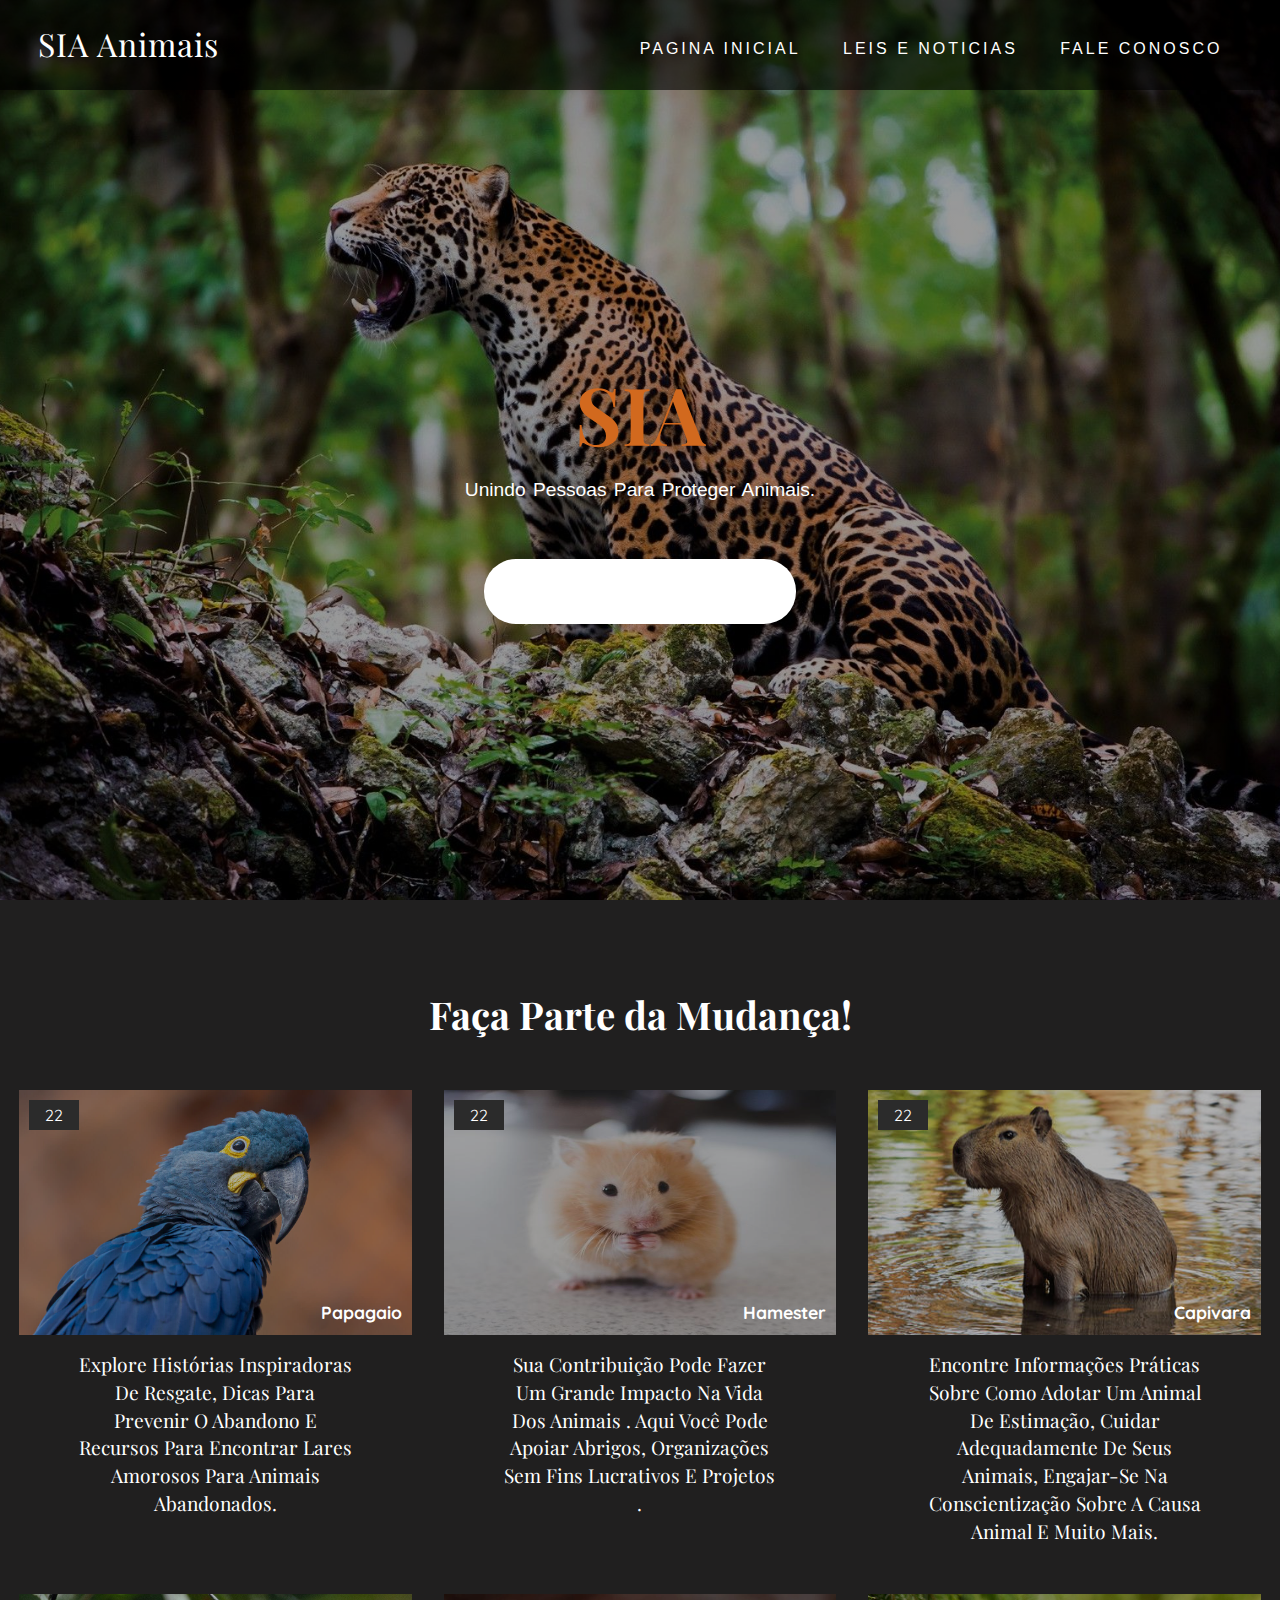
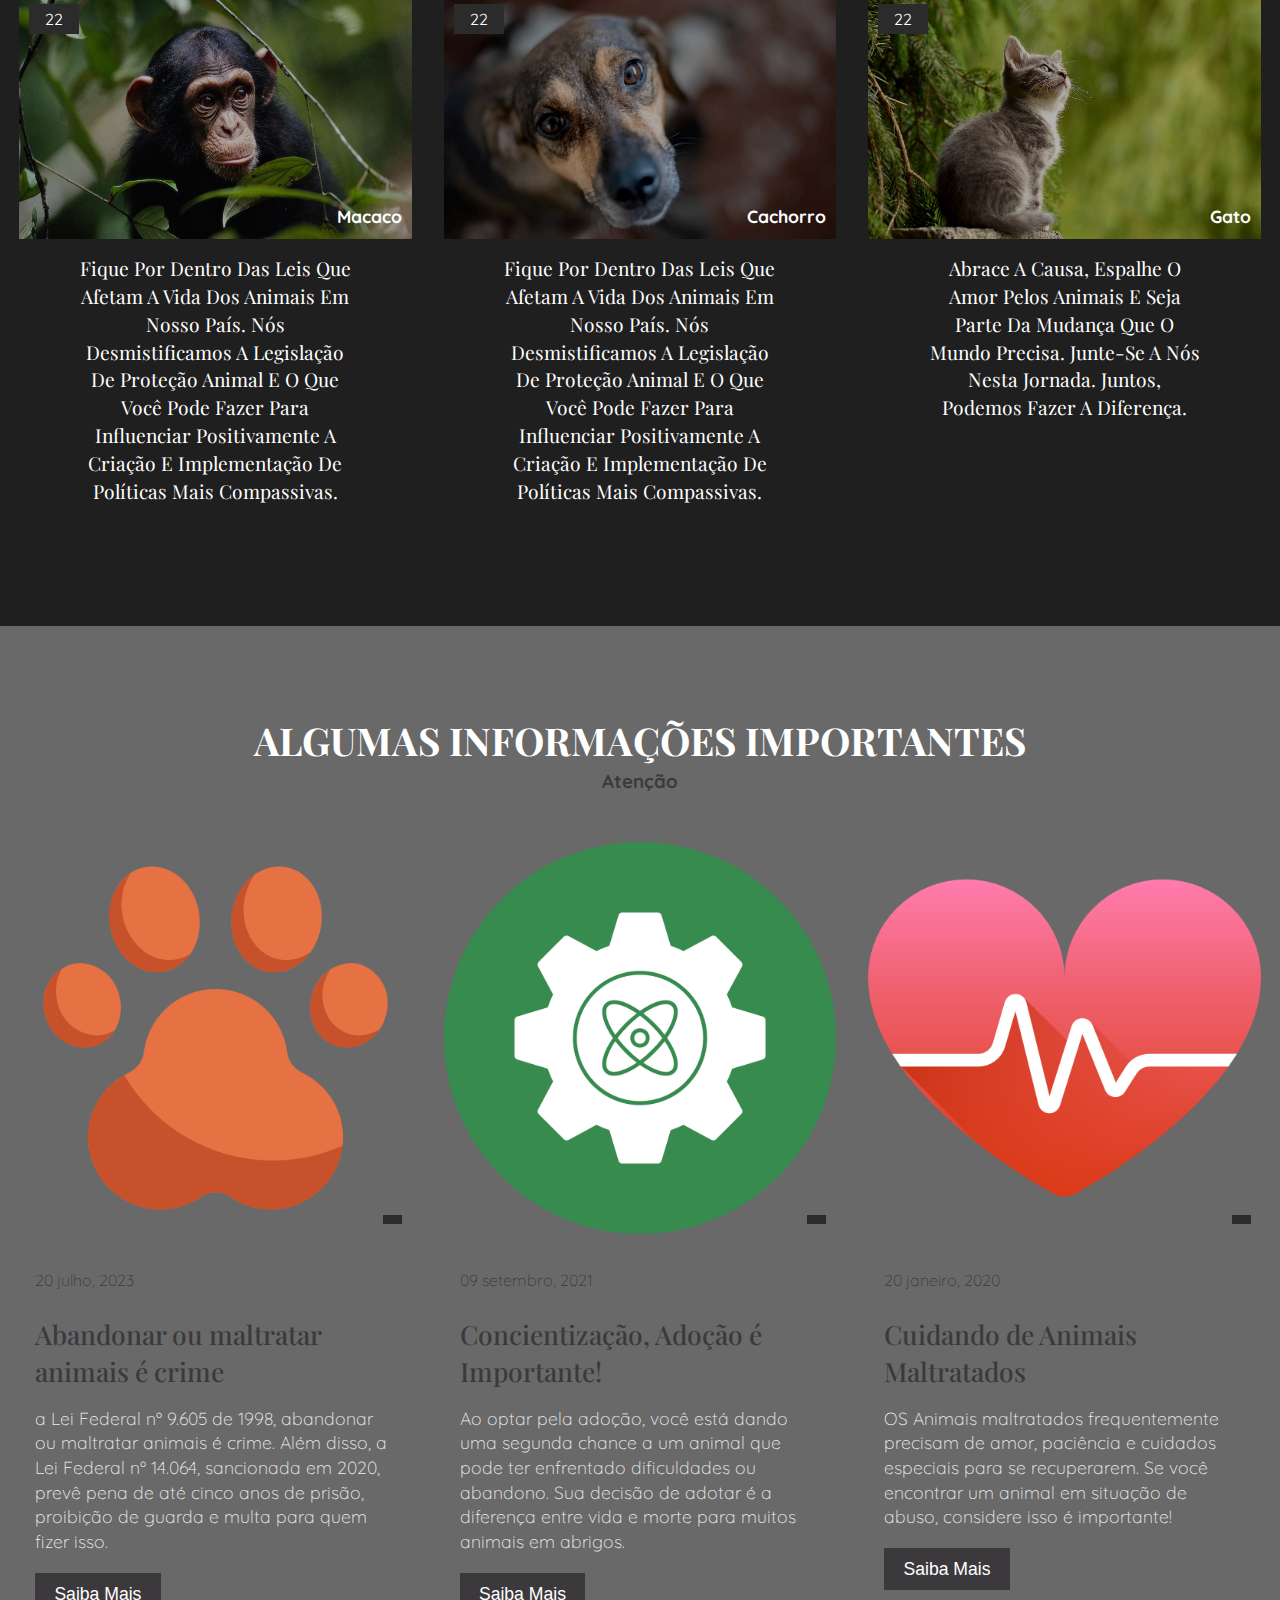
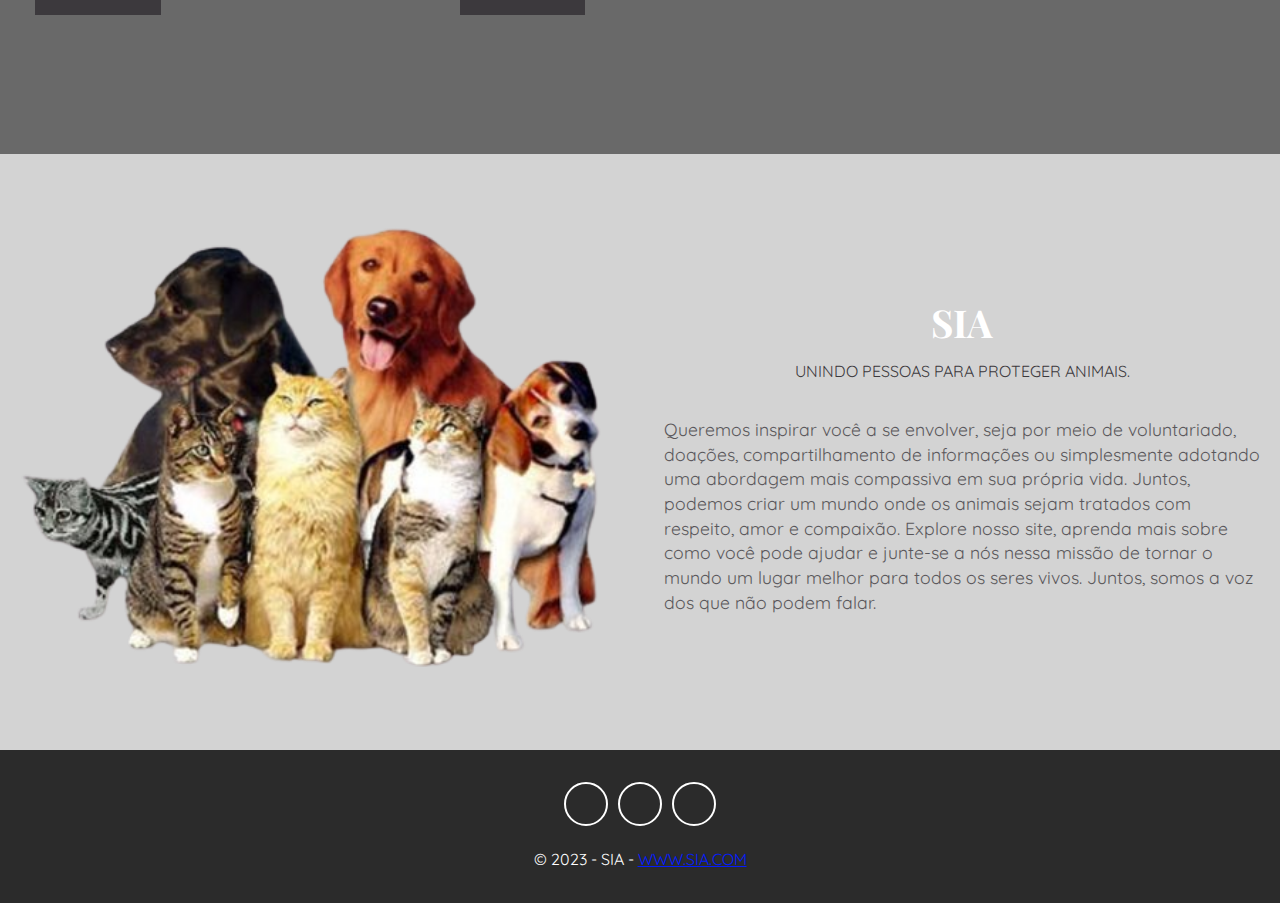
<file: index.html>
<!DOCTYPE html>
<html>
  <head>
    <meta charset="utf-8">
    <meta http-equiv="X-UA-Compatible" content="IE=edge">
    <title>SIA</title>
    <meta name="viewport" content="width=device-width, initial-scale=1">
    <!-- Font awesome icon -->
    <link rel="stylesheet" href="https://cdnjs.cloudflare.com/ajax/libs/font-awesome/5.15.1/css/all.min.css" integrity="sha512-+4zCK9k+qNFUR5X+cKL9EIR+ZOhtIloNl9GIKS57V1MyNsYpYcUrUeQc9vNfzsWfV28IaLL3i96P9sdNyeRssA==" crossorigin="anonymous" />
    <link rel="stylesheet" href="style.css">
  </head>
  <body>

    <!-- header -->
    <header>
      <nav class = "navbar">
        <div class = "container">
          <a href = "index.html" class = "navbar-brand">SIA Animais</a>
          <div class = "navbar-nav">
            <a href = "index.html">Pagina Inicial</a>
                <a href = "Leis.html">Leis e Noticias</a>
                <a href = "Contato/index.html">Fale Conosco</a>
           
          </div>
        </div>
      </nav>    
      <div class = "banner">
          <div class="container">
            <h1 class="banner-title">
                <span>SIA</span>
            </h1>
            <p>Unindo Pessoas para Proteger Animais.</p>
              <form>
                  <input type="text" class="search-input" placeholder="">
                  <button type="submit" class="search-btn">
                      <i class="fas fa-search"></i>
                  </button>
              </form>
            </div>
          </div>
    </header>
    <!-- end of header -->
    
    <!-- design -->
    <section class="design" id="design">
      <div class="container">
          <div class="title">
                  <h2>Faça Parte da Mudança!</h2>
            
          </div>
  
          <div class="design-content">
              <!-- item -->
              <div class="design-item">
                  <div class="design-img">
                      <img src="images/papagaio.jpg" alt="" width="195px"
                      height="245px">
                      <span><i class="far fa-heart"></i> 22</span>
                      <span>Papagaio</span>
                  </div>
                  <div class="design-title">
                      <a href="#">
                          Explore histórias inspiradoras de resgate, dicas
                          para prevenir o abandono e recursos para encontrar
                          lares amorosos para animais abandonados.
                      </a>
                  </div>
              </div>
              <!-- end of item -->
              <!-- item -->
              <div class="design-item">
                  <div class="design-img">
                      <img src="images/Hamester.jpg" alt="" width="195px"
                      height="245px" >
                      <span><i class="far fa-heart"></i> 22</span>
                      <span>Hamester</span>
                  </div>
                  <div class="design-title">
                          <a href="#">sua contribuição pode fazer um grande impacto na vida dos animais . 
                              aqui você pode apoiar abrigos, organizações sem fins lucrativos e projetos 
                              .</a>
                  </div>
              </div>
              <!-- end of item -->
              <!-- item -->
              <div class="design-item">
                  <div class="design-img">
                      <img src="images/capivara.jpg" alt="" width="195px"
                           height="245px">
                      <span><i class="far fa-heart"></i> 22</span>
                      <span>Capivara</span>
                  </div>
                  <div class="design-title">
                          <a href="#">Encontre informações práticas sobre como adotar um animal
                              de estimação, cuidar adequadamente de seus animais, engajar-se na 
                              conscientização sobre a causa animal e muito mais.</a>
                  </div>
              </div>
              <!-- end of item -->
              <!-- item -->
              <div class="design-item">
                  <div class="design-img">
                      <img src="images/macaco.jpg" alt="" width="195px"
                           height="245px">
                      <span><i class="far fa-heart"></i> 22</span>
                      <span>Macaco</span>
                  </div>
                  <div class="design-title">
                          <a href="#">Fique por dentro das leis que afetam a vida dos animais em nosso país. 
                              Nós desmistificamos a legislação de proteção animal e o que você pode fazer para
                              influenciar positivamente a criação e implementação de políticas mais compassivas.</a>
                  </div>
              </div>
              <!-- end of item -->
              <!-- item -->
              <div class="design-item">
                  <div class="design-img">
                      <img src="images/cachorro2.jpg" alt="" width="195px"
                           height="245px">
                      <span><i class="far fa-heart"></i> 22</span>
                      <span>Cachorro</span>
                  </div>
                  <div class="design-title">
                          <a href="#">Fique por dentro das leis que afetam a vida dos animais em nosso país. Nós desmistificamos a legislação de 
                              proteção animal e o que você pode fazer para influenciar positivamente a criação e implementação de políticas mais 
                              compassivas.</a>
                  </div>
              </div>
              <!-- end of item -->
              <!-- item -->
              <div class="design-item">
                  <div class="design-img">
                      <img src="images/gato.jpg" alt="" width="195px"
                           height="245px">
                      <span><i class="far fa-heart"></i> 22</span>
                      <span>Gato</span>
                  </div>
                  <div class="design-title">
                          <a href="#">
                              Abrace a causa, espalhe o amor pelos animais e seja parte da mudança que o mundo precisa.
                              Junte-se a nós nesta jornada. Juntos, podemos fazer a diferença.
                          </a>
                  </div>
              </div>
              <!-- end of item -->
          </div>
      </div>
  </section>
  <!-- end of design -->
  <!-- blog -->
  <section class="blog" id="blog">
      <div class="container">
          <div class="title">
              <h2>ALGUMAS INFORMAÇÕES IMPORTANTES</h2>
              <h3>Atenção</h3>
          </div>
          <div class="blog-content">
              <!-- item -->
              <div class="blog-item">
                  <div class="blog-img">
                      <img src="images/bicho.png" alt="">
                      <span><i class="far fa-heart"></i></span>
                  </div>
                  <div class="blog-text">
                      <span>20 julho, 2023</span>
                          <h2>Abandonar ou maltratar animais é crime</h2>
                          <p>a Lei Federal nº 9.605 de 1998, abandonar ou maltratar animais é crime. Além disso, a Lei Federal
                                  nº 14.064, sancionada em 2020, prevê pena de até cinco anos de prisão, proibição de guarda e multa para quem fizer isso.</p>
                      <a href="#">Saiba Mais</a>
                  </div>
              </div>
              <!-- end of item -->
              <!-- item -->
              <div class="blog-item">
                  <div class="blog-img">
                      <img src="images/atomo.png" alt="">
                      <span><i class="far fa-heart"></i></span>
                  </div>
                  <div class="blog-text">
                      <span>09 setembro, 2021</span>
                          <h2>Concientização, Adoção é Importante!</h2>
                          <p>Ao optar pela adoção, você está dando uma segunda chance a um animal que pode ter enfrentado dificuldades ou abandono. 
                              Sua decisão de adotar é a diferença entre vida e morte para muitos animais em abrigos.</p>
                          <a href="#">Saiba Mais</a>
                  </div>
              </div>
              <!-- end of item -->
              <!-- item -->
              <div class="blog-item">
                  <div class="blog-img">
                      <img src="images/saude.png" alt="">
                      <span><i class="far fa-heart"></i></span>
                  </div>
                  <div class="blog-text">
                      <span>20 janeiro, 2020</span>
                          <h2>Cuidando de Animais Maltratados</h2>
                          <p>
                              OS Animais maltratados frequentemente precisam de amor, paciência e cuidados especiais para se recuperarem. Se você encontrar
                              um animal em situação de abuso, considere isso é importante!
                          </p>
                          <a href="#">Saiba Mais</a>
                  </div>
              </div>
          
              <!-- end of item -->
          </div>
      </div>
  </section>
  <!-- end of blog -->
  <!-- about -->
  <section class="about" id="about">
      <div class="container">
          <div class="about-content">
              <div>
                  <img src="images/animais.png" alt="">
              </div>
              <div class="about-text">
                  <div class="title">
                      <h2>SIA</h2>
                          <p>Unindo Pessoas Para Proteger Animais.</p>
                  </div>
                      <p>
                          Queremos inspirar você a se envolver, seja por meio de voluntariado, doações, compartilhamento de informações ou 
                          simplesmente adotando uma abordagem mais compassiva em sua própria vida. Juntos, podemos criar um mundo onde os animais
                          sejam tratados com respeito, amor e compaixão. Explore nosso site, aprenda mais sobre como você pode ajudar e junte-se 
                          a nós nessa missão de tornar o mundo um lugar melhor para todos os seres vivos. Juntos, somos a voz dos que não podem falar.
                      </p>
              </div>
          </div>
      </div>
  </section>
  <!-- end of about -->
  <!-- footer -->
  <footer>
      <div class="social-links">
          <a href="https://www.facebook.com/people/Sia-Iceia/61550965958106/"><i class="fab fa-facebook-f"></i></a>
          <a href="#"><i class="fab fa-twitter"></i></a>
          <a href="https://www.instagram.com/sistema.dos.animais/?utm_source=qr&igshid=MzNlNGNkZWQ4Mg%3D%3D"><i class="fab fa-instagram"></i></a>
          
      </div>
  
          <div class="container">
              &copy; 2023 - SIA - <href asp-area="" asp-controller="Home" asp-action="Privacy"/> <a class="cor" href = "">WWW.SIA.COM</a>
          </div>
  </footer>
  <!-- end of footer --> 
  </body>
</html>
</file>
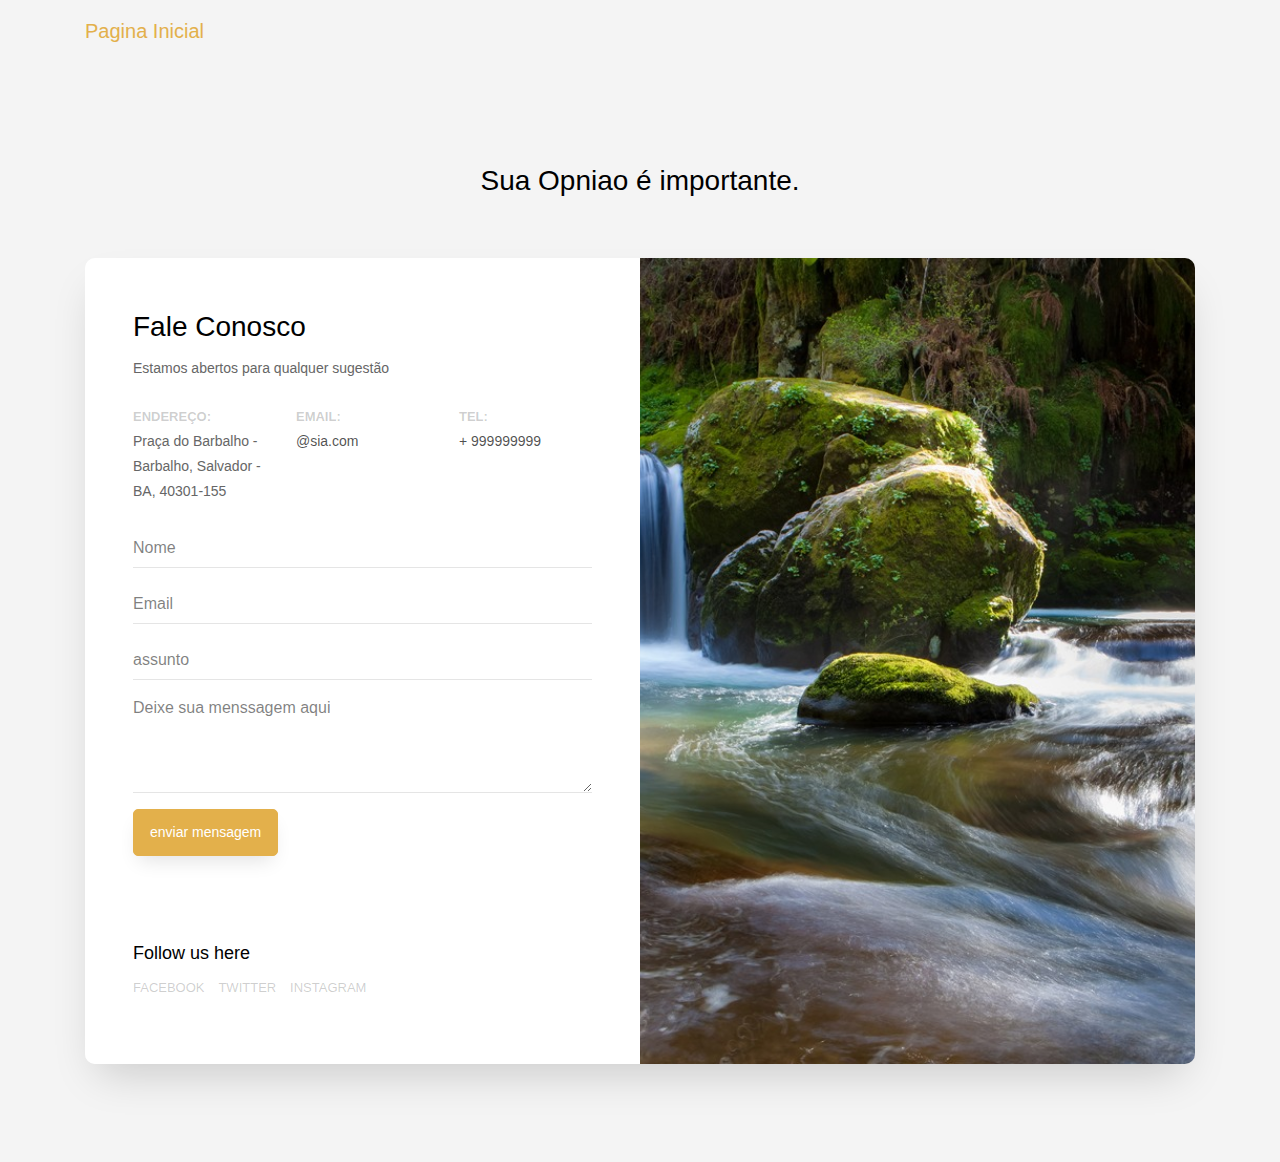
<file: Contato/index.html>
<!doctype html>
<html lang="en">
  <head>
  	<title>Contact Form 05</title>
    <meta charset="utf-8">
    <meta name="viewport" content="width=device-width, initial-scale=1, shrink-to-fit=no">
	<meta charset="utf-8">
    <meta http-equiv="X-UA-Compatible" content="IE=edge">
    <title>SIA</title>
    <meta name="viewport" content="width=device-width, initial-scale=1">
    <!-- Font awesome icon -->
    <link rel="stylesheet" href="https://cdnjs.cloudflare.com/ajax/libs/font-awesome/5.15.1/css/all.min.css" integrity="sha512-+4zCK9k+qNFUR5X+cKL9EIR+ZOhtIloNl9GIKS57V1MyNsYpYcUrUeQc9vNfzsWfV28IaLL3i96P9sdNyeRssA==" crossorigin="anonymous" />
    <link rel="stylesheet" href="css/style.css">
	<link href='https://fonts.googleapis.com/css?family=Roboto:400,100,300,700' rel='stylesheet' type='text/css'>

	<link rel="stylesheet" href="https://stackpath.bootstrapcdn.com/font-awesome/4.7.0/css/font-awesome.min.css">
	
	<link rel="stylesheet" href="css/style.css">
	

	</head>
	<body class="corpo">
		
		<header>
            <nav class = "navbar">
                <div class = "container">
                  <a href = "../index.html" class = "navbar-brand">Pagina Inicial</a>
				
                  <div class = "navbar-nav">
                  </div>
                </div>
              </nav>      

        </header>
	<section class="ftco-section">
		<div class="container">
			<div class="row justify-content-center">
				<div class="col-md-6 text-center mb-5">
					<h2 class="heading-section">Sua Opniao é importante.</h2>
				</div>
			</div>
			<div class="row justify-content-center">
				<div class="col-md-12">
					<div class="wrapper">
						<div class="row no-gutters">
							<div class="col-lg-6">
								<div class="contact-wrap w-100 p-md-5 p-4">
									<h3>Fale Conosco</h3>
									<p class="mb-4">
										Estamos abertos para qualquer sugestão</p>
									<div id="form-message-warning" class="mb-4"></div> 
				      		<div id="form-message-success" class="mb-4">
				            Your message was sent, thank you!
				      		</div>
									<div class="row mb-4">
										<div class="col-md-4">
											<div class="dbox w-100 d-flex align-items-start">
						        		<div class="text">
							            <p><span>Endereço:</span>Praça do Barbalho - Barbalho, Salvador - BA, 40301-155</p>
							          </div>
						          </div>
										</div>
										<div class="col-md-4">
											<div class="dbox w-100 d-flex align-items-start">
						        		<div class="text">
							            <p><span>Email:</span> <a href="mailto:info@yoursite.com">@sia.com</a></p>
							          </div>
						          </div>
										</div>
										<div class="col-md-4">
											<div class="dbox w-100 d-flex align-items-start">
						        		<div class="text">
							            <p><span>Tel:</span> <a href="tel://1234567920">+ 999999999</a></p>
							          </div>
						          </div>
										</div>
									</div>
									<form method="POST" id="contactForm" name="contactForm" class="contactForm">
										<div class="row">
											<div class="col-md-12">
												<div class="form-group">
													<input type="text" class="form-control" name="name" id="name" placeholder="Nome">
												</div>
											</div>
											<div class="col-md-12"> 
												<div class="form-group">
													<input type="email" class="form-control" name="email" id="email" placeholder="Email">
												</div>
											</div>
											<div class="col-md-12">
												<div class="form-group">
													<input type="text" class="form-control" name="subject" id="subject" placeholder="assunto">
												</div>
											</div>
											<div class="col-md-12">
												<div class="form-group">
													<textarea name="message" class="form-control" id="message" cols="30" rows="4" placeholder="Deixe sua menssagem aqui"></textarea>
												</div>
											</div>
											<div class="col-md-12">
												<div class="form-group">
													<input type="submit" value="enviar mensagem" class="btn btn-primary">
													<div class="submitting"></div>
												</div>
											</div>
										</div>
									</form>
									<div class="w-100 social-media mt-5">
										<h3>Follow us here</h3>
										<p>
											<a href="#">Facebook</a>
											<a href="#">Twitter</a>
											<a href="#">Instagram</a>
											
										</p>
									</div>
								</div>
							</div>
							<div class="col-lg-6 d-flex align-items-stretch">
								<div class="info-wrap w-100 p-5 img" style="background-image: url(images/img2.jpg);">
			          </div>
							</div>
						</div>
					</div>
				</div>
			</div>
		</div>
	</section>

	<script src="js/jquery.min.js"></script>
  <script src="js/popper.js"></script>
  <script src="js/bootstrap.min.js"></script>
  <script src="js/jquery.validate.min.js"></script>
  <script src="js/main.js"></script>

	</body>
</html>
</file>
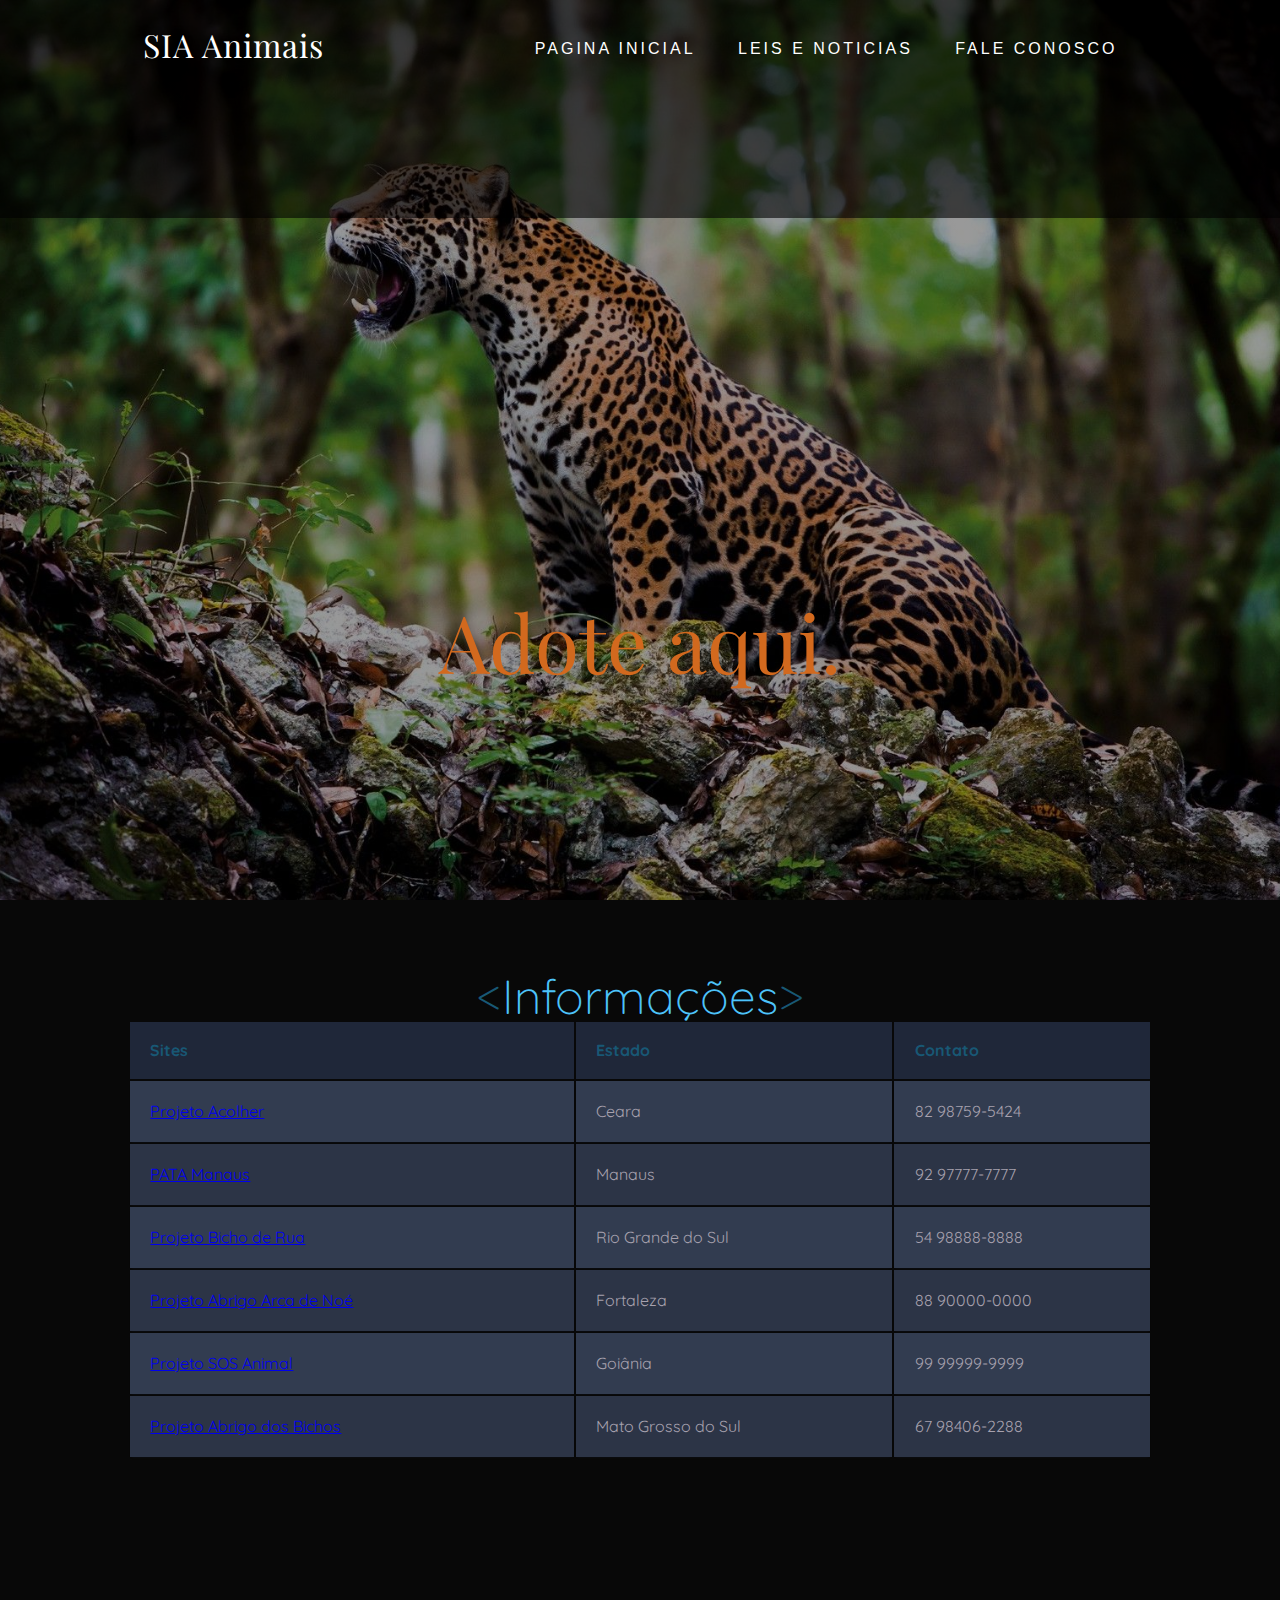
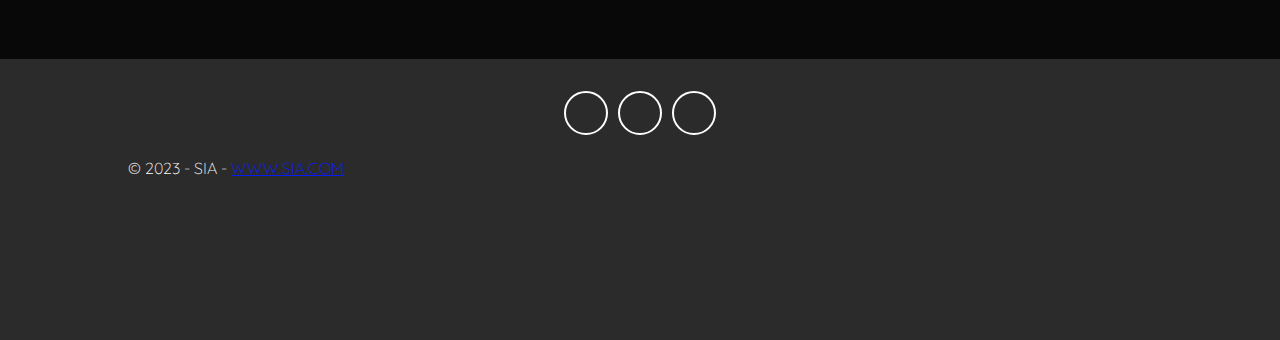
<file: adocao.html>
<html>
<head>
    <meta charset="utf-8">
    <meta http-equiv="X-UA-Compatible" content="IE=edge">
    <title>SIA</title>
    <meta name="viewport" content="width=device-width, initial-scale=1">
    <!-- Font awesome icon -->
    <link rel="stylesheet" href="https://cdnjs.cloudflare.com/ajax/libs/font-awesome/5.15.1/css/all.min.css" integrity="sha512-+4zCK9k+qNFUR5X+cKL9EIR+ZOhtIloNl9GIKS57V1MyNsYpYcUrUeQc9vNfzsWfV28IaLL3i96P9sdNyeRssA==" crossorigin="anonymous" />
    <link rel="stylesheet" href="styleLeis.css">
    <link rel="stylesheet" href="styleform.css">
</head>
<body>
    <!-- header -->
    <header>   
        <header>
            <nav class = "navbar">
                <div class = "container">
                  <a href = "index.html" class = "navbar-brand">SIA Animais</a>
                  <div class = "navbar-nav">
                <a href = "index.html">Pagina Inicial</a>
                <a href = "Leis.html">Leis e Noticias</a>
                <a href = "Contato/index.html">Fale Conosco</a>
                   
                  </div>
                </div>
              </nav>    
            
              
              <div class = "banner">
                <div class="container">
                  
                  </div>
                </div> 
          <div class="banner">
              <div class="container">
                  <h1 class="banner-title">
                      <span>Adote aqui.</span>
                  </h1>
           
                 
              </div>
          </div>
        </header>
         
        <section class="about" id="about">
            <h1><span class="blue">&lt;</span>Informações<span class="blue">&gt;</span> </h1>
               
                
                <table class="container">
                    <thead>
                        <tr>
                            <th><h1>Sites</h1></th>
                            <th><h1>Estado</h1></th>
                            <th><h1>Contato</h1></th>
                            
                        </tr>
                    </thead>
                    <tbody>
                        <tr>
                            <td><a href="https://www.facebook.com/projetoacolher/">Projeto Acolher</a></td>
                            <td>Ceara</td>
                            <td>82 98759-5424</td>
                           
                        </tr>
                        <tr>
                            <td><a href="https://www.celulamae.org.br/">PATA Manaus  </a></td>
                            <td>Manaus</td>
                            <td>92 97777-7777</td>
                           
                        </tr>
                        <tr>
                            <td><a href="http://www.bichoderua.org.br/2k8/pt-br/capa/">Projeto Bicho de Rua</a></td>
                            <td>Rio Grande do Sul</td>
                            <td>54 98888-8888</td>
                           
                        </tr>
                    <tr>
                            <td><a href="https://www.facebook.com/abrigoarcadenoece/">Projeto Abrigo Arca de Noé</a></td>
                            <td>Fortaleza</td>
                            <td>88 90000-0000</td>
                           
                        </tr>
                    <tr>
                            <td><a href="https://www.facebook.com/sosanimalgo/">Projeto SOS Animal</a></td>
                            <td>Goiânia</td>
                            <td>99 99999-9999</td>
                           
                        </tr>
                    <tr>
                            <td><a href="http://www.abrigodosbichos.com.br/">Projeto Abrigo dos Bichos</a></td>
                            <td>Mato Grosso do Sul</td>
                            <td>67 98406-2288</td>
                            
                        </tr>
                    </tbody>
                </table>
        </section>
    </header>
  
    
    
    <!-- final do about -->
    <!-- inicio do footer -->
    <footer>
        <div class="social-links">
            <a href="https://www.facebook.com/people/Sia-Iceia/61550965958106/"><i class="fab fa-facebook-f"></i></a>
            <a href="#"><i class="fab fa-twitter"></i></a>
            <a href="https://www.instagram.com/sistema.dos.animais/?utm_source=qr&igshid=MzNlNGNkZWQ4Mg%3D%3D"><i class="fab fa-instagram"></i></a>

        </div>

        <div class="container">
            &copy; 2023 - SIA - <href asp-area="" asp-controller="Home" asp-action="Privacy"/> <a class="cor" href = "">WWW.SIA.COM</a>
        </div>
    </footer>
    <!-- final do footer -->
</body>
</html>
</file>
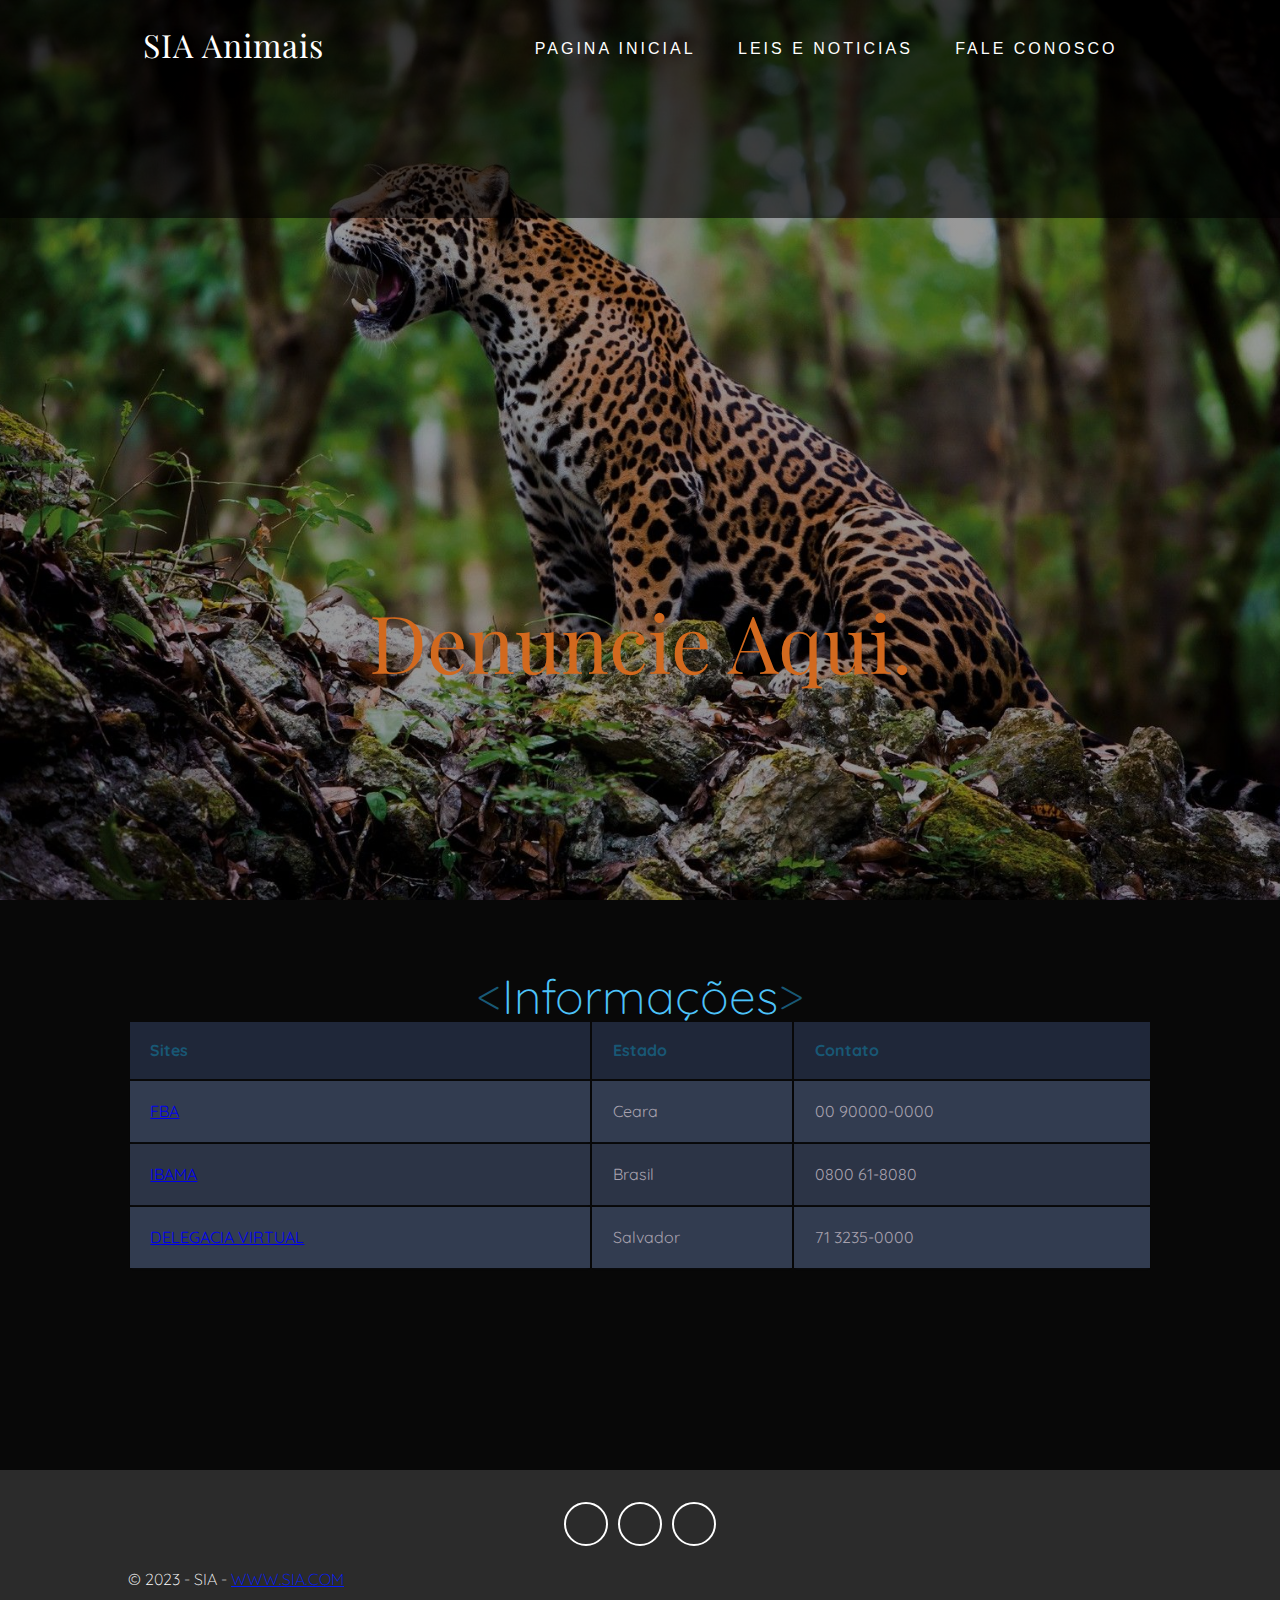
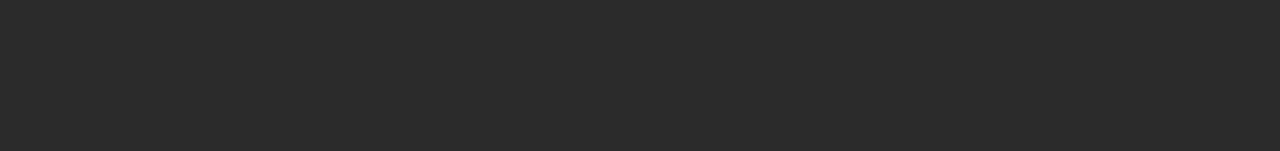
<file: Denuncia.html>
<html>
<head>
    <meta charset="utf-8">
    <meta http-equiv="X-UA-Compatible" content="IE=edge">
    <title>SIA</title>
    <meta name="viewport" content="width=device-width, initial-scale=1">
    <!-- Font awesome icon -->
    <link rel="stylesheet" href="https://cdnjs.cloudflare.com/ajax/libs/font-awesome/5.15.1/css/all.min.css" integrity="sha512-+4zCK9k+qNFUR5X+cKL9EIR+ZOhtIloNl9GIKS57V1MyNsYpYcUrUeQc9vNfzsWfV28IaLL3i96P9sdNyeRssA==" crossorigin="anonymous" />
    <link rel="stylesheet" href="styleLeis.css">
    <link rel="stylesheet" href="styleform.css">
</head>
<body>
    <!-- header -->
    <header>   
        <header>
            <nav class = "navbar">
                <div class = "container">
                  <a href = "index.html" class = "navbar-brand">SIA Animais</a>
                  <div class = "navbar-nav">
                <a href = "index.html">Pagina Inicial</a>
                <a href = "Leis.html">Leis e Noticias</a>
                <a href = "Contato/index.html">Fale Conosco</a>
                   
                  </div>
                </div>
              </nav>    
            
              
              <div class = "banner">
                <div class="container">
                  
                  </div>
                </div> 
          <div class="banner">
              <div class="container">
                  <h1 class="banner-title">
                      <span>Denuncie Aqui.</span>
                  </h1> 
              </div>
          </div>
        </header>
         
        <section class="about" id="about">
            <h1><span class="blue">&lt;</span>Informações<span class="blue">&gt;</span> </h1>
            <table class="container">
                <thead>
                    <tr>
                        <th><h1>Sites</h1></th>
                        <th><h1>Estado</h1></th>
                        <th><h1>Contato</h1></th>
                        
                    </tr>
                </thead>
                <tbody>
                    <tr>
                        <td><a href="http://www.fbamicrochip.org.br/maus-tratos">FBA</a></td>
                        <td>Ceara</td>
                        <td>00 90000-0000</td>
                       
                    </tr>
                    <tr>
                        <td><a href="linhaverde.sede@ibama.gov.br">IBAMA </a></td>
                        <td>Brasil</td>
                        <td>0800 61-8080</td>
                       
                    </tr>
                    <tr>
                        <td><a href="http://www.delegaciavirtual.sinesp.gov.br/">DELEGACIA VIRTUAL</a></td>
                        <td>Salvador</td>
                        <td>71 3235-0000</td>
                       
                    </tr>
             
                </tbody>
            </table>
           
        </section>
    </header>
    <footer>
        <div class="social-links">
            <a href="https://www.facebook.com/people/Sia-Iceia/61550965958106/"><i class="fab fa-facebook-f"></i></a>
            <a href="#"><i class="fab fa-twitter"></i></a>
            <a href="https://www.instagram.com/sistema.dos.animais/?utm_source=qr&igshid=MzNlNGNkZWQ4Mg%3D%3D"><i class="fab fa-instagram"></i></a>

        </div>

        <div class="container">
            &copy; 2023 - SIA - <href asp-area="" asp-controller="Home" asp-action="Privacy"/> <a class="cor" href = "">WWW.SIA.COM</a>
        </div>
    </footer>
    <!-- final do footer -->
</body>
</html>
</file>
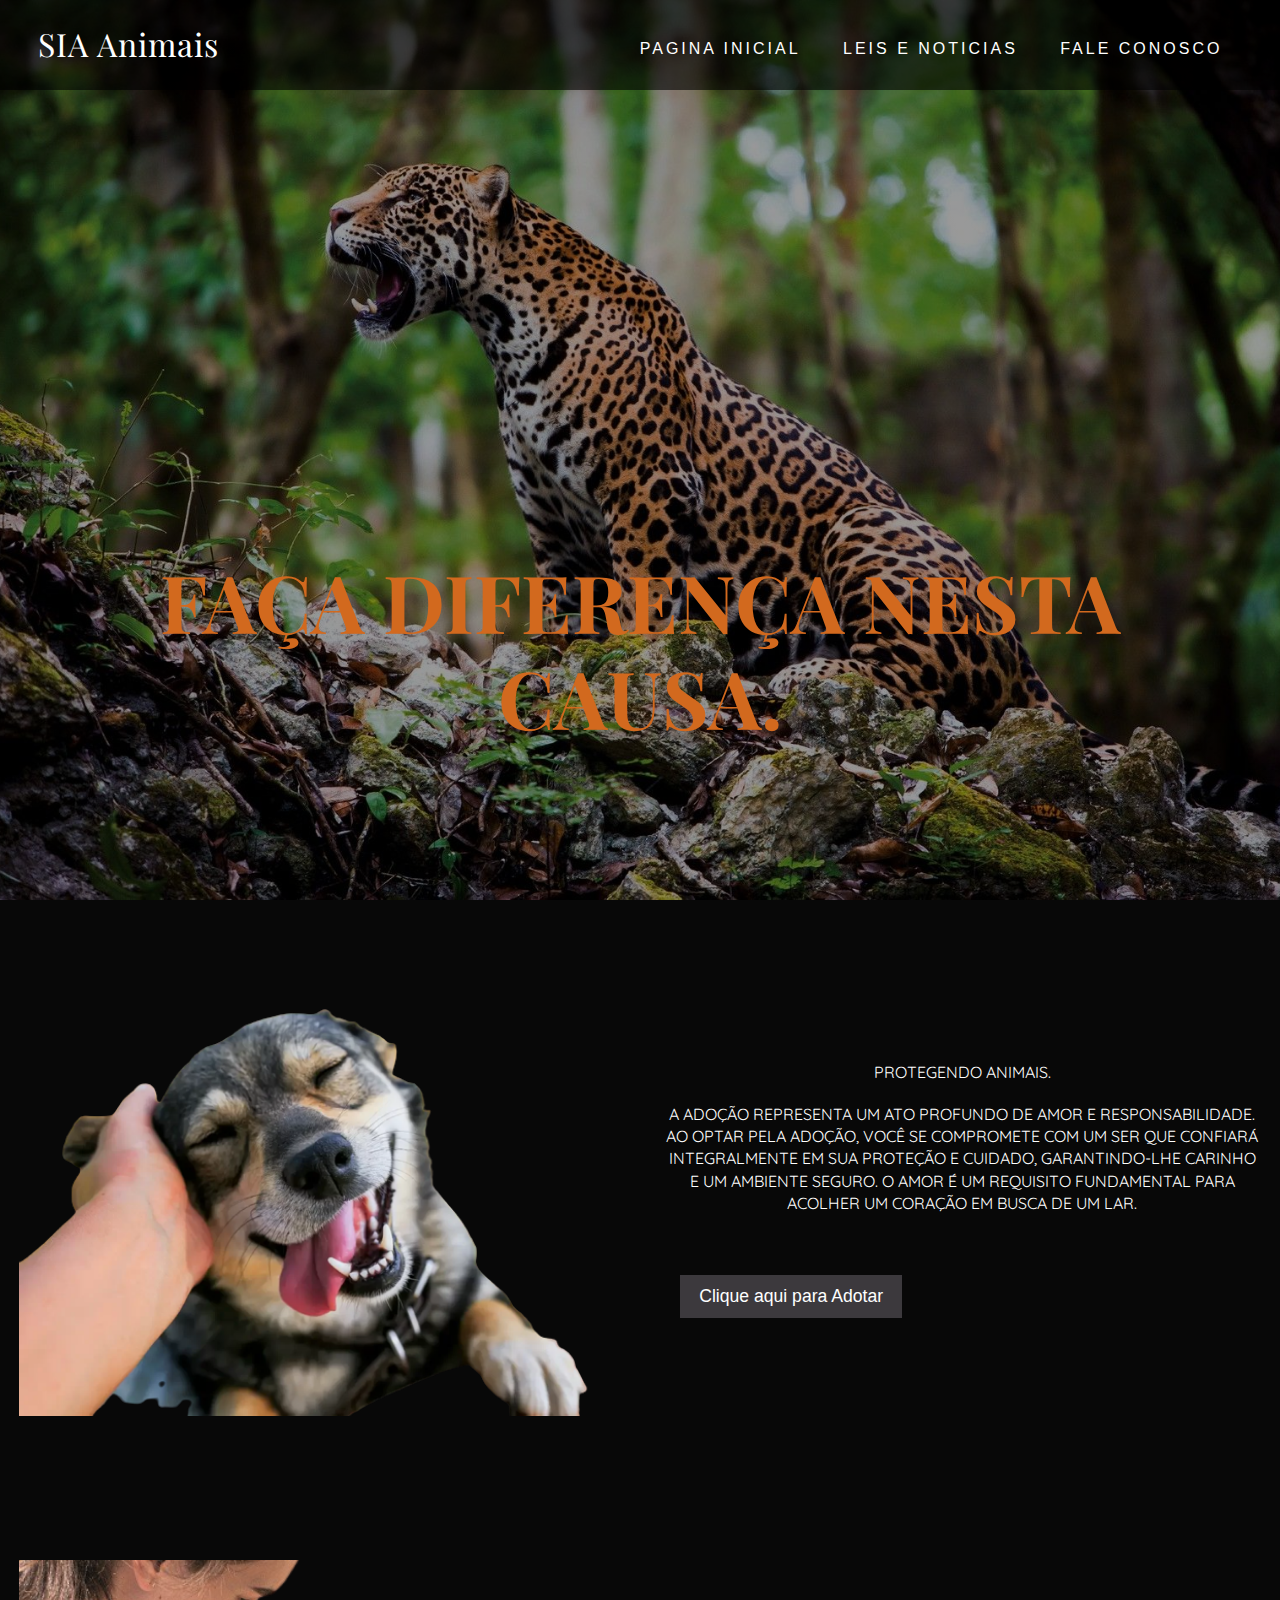
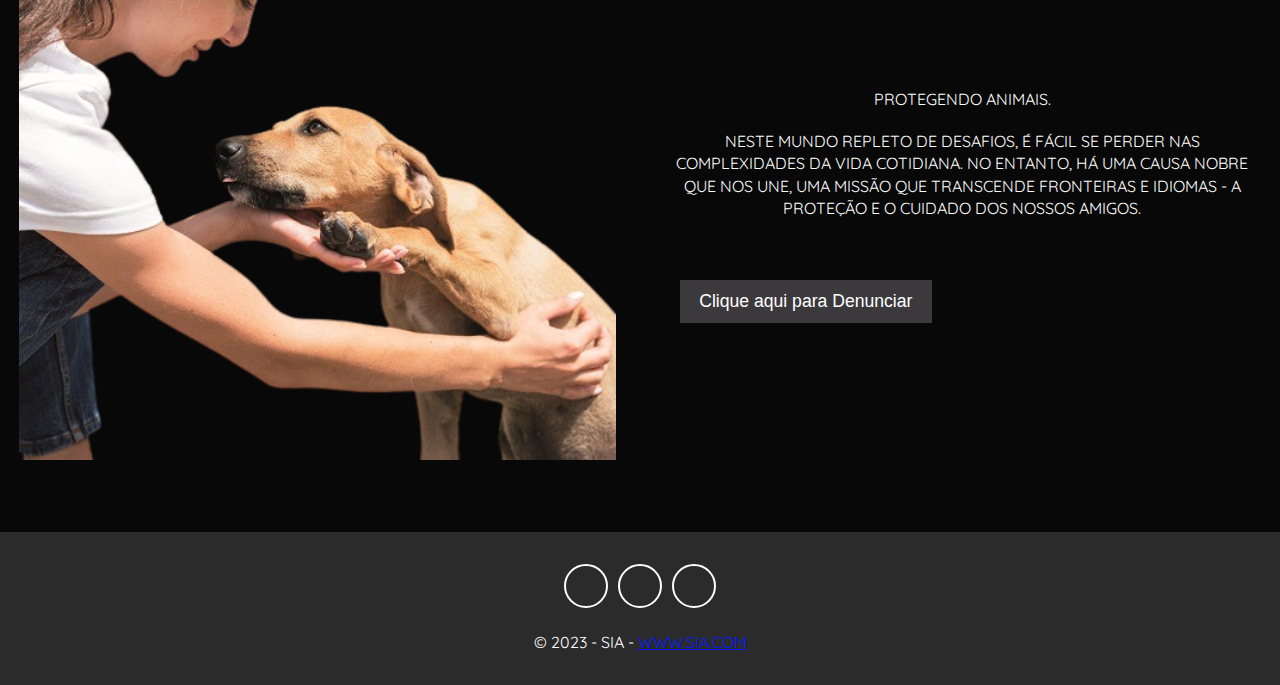
<file: Leis.html>
<html>
<head>
    <meta charset="utf-8">
    <meta http-equiv="X-UA-Compatible" content="IE=edge">
    <title>SIA</title>
    <meta name="viewport" content="width=device-width, initial-scale=1">
    <!-- Font awesome icon -->
    <link rel="stylesheet" href="https://cdnjs.cloudflare.com/ajax/libs/font-awesome/5.15.1/css/all.min.css" integrity="sha512-+4zCK9k+qNFUR5X+cKL9EIR+ZOhtIloNl9GIKS57V1MyNsYpYcUrUeQc9vNfzsWfV28IaLL3i96P9sdNyeRssA==" crossorigin="anonymous" />
    <link rel="stylesheet" href="styleLeis.css">
</head>
<body>
    <!-- header -->
    <header>   
        <header>
            <nav class = "navbar">
                <div class = "container">
                  <a href = "index.html" class = "navbar-brand">SIA Animais</a>
                  <div class = "navbar-nav">
                <a href = "index.html">Pagina Inicial</a>
                <a href = "Leis.html">Leis e Noticias</a>
                <a href = "Contato/index.html">Fale Conosco</a>
                   
                  </div>
                </div>
              </nav>    
            
              
              <div class = "banner">
                <div class="container">
                  
                  </div>
                </div> 
          <div class="banner">
              <div class="container">
                  <h1 class="banner-title">
                      <span>FAÇA DIFERENÇA NESTA CAUSA.</span>
                  </h1>
           
                 
              </div>
          </div>
        </header>
         
        <section class="about" id="about">
            <div class="container">
                <div class="about-content">
                    <div>
                        <img src="images/img2.png" alt="">
                    </div>
                    <div class="about-text">
                        <div class="title">
                            <p>Protegendo Animais.</p>
                            <p>
                                A adoção representa um ato profundo de amor e responsabilidade. Ao optar pela adoção, você se compromete
                                com um ser que confiará integralmente em sua proteção e cuidado, garantindo-lhe carinho e um ambiente
                                seguro. O amor é um requisito fundamental para acolher um coração em busca de um lar.
                            </p>
                        </div>
                     

                        <div class="blog-text">

                            <a href="adocao.html">Clique aqui para Adotar</a>
                        </div>
                    </div>
                </div>
            </div>
        </section>
    </header>
  
    
    <!-- final do blog -->
    <!-- inicio do about -->
    <section class="about" id="about">
        <div class="container">
            <div class="about-content">
                <div >
                    <img src="images/protecaoanimal.png">
                </div>
                <div class="about-text">
                    <div class="title">
                        <p>Protegendo Animais.</p>
                        <p>Neste mundo repleto de desafios, é fácil se perder nas complexidades da vida cotidiana. No entanto, 
                            há uma causa nobre que nos une, uma missão que transcende fronteiras e idiomas - a proteção e o cuidado 
                            dos nossos amigos.
                        </p>
                    </div>
                   

                    <div class="blog-text">
                      
                        <a href="Denuncia.html">Clique aqui para Denunciar</a>
                    </div>
                </div>
                </div>
            </div>
    </section>
    <!-- final do about -->
    <!-- inicio do footer -->
    <footer>
        <div class="social-links">
            <a href="https://www.facebook.com/people/Sia-Iceia/61550965958106/"><i class="fab fa-facebook-f"></i></a>
            <a href="#"><i class="fab fa-twitter"></i></a>
            <a href="https://www.instagram.com/sistema.dos.animais/?utm_source=qr&igshid=MzNlNGNkZWQ4Mg%3D%3D"><i class="fab fa-instagram"></i></a>

        </div>

        <div class="container">
            &copy; 2023 - SIA - <href asp-area="" asp-controller="Home" asp-action="Privacy"/> <a class="cor" href = "">WWW.SIA.COM</a>
        </div>
    </footer>
    <!-- final do footer -->
</body>
</html>
</file>
<file: style.css>
@import url('https://fonts.googleapis.com/css2?family=Playfair+Display:wght@500;600;700;800;900&family=Quicksand:wght@300;400;500;600;700&display=swap');

:root{
    --Playfair: 'Playfair Display', serif;
    --Quicksand: 'Quicksand', sans-serif;
    --Roboto: 'Roboto', sans-serif;
    --dark: #3c393d;
    --exDark: #2b2b2b;
}
*{
    padding: 0;
    margin: 0;
    font-family: var(--Quicksand);
}
body{
    line-height: 1.4;
    color: var(--dark);
}
img{
    width: 100%;
    display: block;
}
.container{
    max-width: 1320px;
    margin: 0 auto;
    padding: 0 1.2rem;
}

/* header */
header{
    min-height: 100vh;
    background: linear-gradient(rgba(0, 0, 0, 0.4), rgba(0, 0, 0, 0.4)), url(images/onca.jpg) center/cover no-repeat fixed;
    display: flex;
    flex-direction: column;
    justify-content: stretch;
}
.navbar{
    background: rgba(0, 0, 0, 0.6);
    padding: 1.2rem;
}
.navbar-brand{
    color: #fff;
    font-size: 2rem;
    display: block;
    text-align: center;
    text-decoration: none;
    font-family: var(--Playfair);
    letter-spacing: 1px;
}
.navbar-nav{
    padding: 0.8rem 0 0.2rem 0;
    text-align: center;
}
.navbar-nav a{
    text-transform: uppercase;
    font-family: var(--Roboto);
    letter-spacing: 1px;
    font-weight: 500;
    color: #fff;
    text-decoration: none;
    display: inline-block;
    padding: 0.4rem 0.1rem;
    letter-spacing: 3px;
    transition: opacity 0.5s ease;
}
.navbar-nav a:hover{
    opacity: 0.7;
}
.banner{
    flex: 1;
    display: flex;
    align-items: center;
    justify-content: center;
    text-align: center;
    color: #fff;
}
.banner-title{
    font-size: 3rem;
    font-family: var(--Playfair);
    line-height: 1.2;
}
.banner-title span{
    font-family: var(--Playfair);
    color: RGBA( 210, 105, 30, 1 );
}
.banner p{
    padding: 1rem 0 2rem 0;
    font-size: 1.2rem;
    text-transform: capitalize;
    font-family: var(--Roboto);
    font-weight: 300;
    word-spacing: 2px;
}
.banner form{
    background: #fff;
    border-radius: 2rem;
    padding: 0.6rem 1rem;
    display: flex;
    justify-content: space-between;
}
.search-input{
    font-family: var(--Roboto);
    font-size: 1.1rem;
    width: 100%;
    outline: 0;
    padding: 0.6rem 0;
    border: none;
}
.search-input::placeholder{
    text-transform: capitalize;
}
.search-btn{
    width: 40px;
    font-size: 1.1rem;
    color: var(--dark);
    border: none;
    background: transparent;
    outline: 0;
    cursor: pointer;
}

/* design */
.design{
    padding: 4.5rem 0;
    background: rgb(32, 31, 31);
}
.title{
    text-align: center;
    padding: 1rem 0;
}
.title h2{
    font-family: var(--Playfair);
    font-size: 2.4rem;
    color: #fff;
}
.title p{
    text-transform: uppercase;
    padding: 0.6rem 0;
}
.design-content{
    margin: 2rem 0;
    
}
.design-item{
    cursor: pointer;
    margin: 1.5rem 0;
    
}
.design-img{
    position: relative;
    overflow: hidden;
    
}
.design-img::after{
    position: absolute;
    content: "";
    top: 0;
    left: 0;
    width: 100%;
    height: 100%;
    background: rgba(0, 0, 0, 0.3);
    
}
.design-img img{
    transition:  all 0.5s ease;
}
.design-item:hover img{
    transform: scale(1.2);
}
.design-img span:first-of-type{
    position: absolute;
    z-index: 1;
    top: 10px;
    left: 10px;
    background: var(--exDark);
    color: #fff;
    padding: 0.25rem 1rem;
}
.design-img span:last-of-type{
    position: absolute;
    z-index: 1;
    bottom: 10px;
    right: 10px;
    color: #fff;
    font-weight: 700;
    font-size: 1.1rem;
}
.design-title{
    padding: 1rem;
    font-size: 1.2rem;
    text-align: center;
    width: 70%;
    margin: 0 auto;
}
.design-title a{
    color: #fff;
    text-decoration: none;
    text-transform: capitalize;
    font-family: var(--Playfair);
}

/* blog */
.blog{
    background: RGBA( 105, 105, 105, 1 );
    padding: 4.5rem 0;
}
.blog-content{
    margin: 2rem 0;
}
.blog-img{
    position: relative;
}
.blog-img span{
    position: absolute;
    bottom: 10px;
    right: 10px;
    background: var(--exDark);
    color: #fff;
    font-size: 1.4rem;
    padding: 0.3rem 0.6rem;
}
.blog-text{
    margin: 2.2rem 0;
    padding: 0 1rem;
}
.blog-text span{
    font-weight: 300;
    display: block;
    padding-bottom: 0.5rem;
}
.blog-text h2{
    font-family: var(--Playfair);
    padding: 1rem 0;
    font-size: 1.65rem;
    font-weight: 500;
}
.blog-text p{
    font-weight: 300;
    font-size: 1.1rem;
    opacity: 0.9;
    padding-bottom: 1.2rem;
    color: #fff;
}
.blog-text a{
    font-family: var(--Roboto);
    font-size: 1.1rem;
    text-decoration: none;
    color: var(--dark);
    display: inline-block;
    background: var(--dark);
    color: #fff;
    padding: 0.55rem 1.2rem;
    transition: all 0.5s ease;
}
.blog-text a:hover{
    background: var(--exDark);
}

/* about */
.about{
    padding: 4.5rem 0;
    background: RGBA( 211, 211, 211, 1 );
}
.about-text{
    margin: 2rem 0;
}
.about-text > p{
    font-size: 1.1rem;
    padding: 0.6rem 0;
    opacity: 0.8;
}

/* footer */
footer{
    background: var(--exDark);
    color: #fff;
    text-align: center;
    padding: 2rem 0;
}
.social-links{
    display: flex;
    justify-content: center;
    margin-bottom: 1.4rem;
}
.social-links a{
    border: 2px solid #fff;
    color: #fff;
    display: block;
    width: 40px;
    height: 40px;
    display: flex;
    justify-content: center;
    align-items: center;
    border-radius: 50%;
    text-decoration: none;
    margin: 0 0.3rem;
    transition: all 0.5s ease;
}

.social-links a:hover{
    background: #fff;
    color: var(--exDark);
}
.footer span{
    margin-top: 1rem;
    display: block;
    font-family: var(--Playfair);
    letter-spacing: 2px;
}

/* Media Queries */
@media screen and (min-width: 540px){
    .navbar-nav a{
        padding-right: 1.2rem;
        padding-left: 1.2rem;
    }
    .banner-title{
        font-size: 5rem;
    }
    .banner form{
        margin-top: 1.4rem;
        width: 80%;
        margin-left: auto;
        margin-right: auto;
    }
}

@media screen and (min-width: 768px){
    .navbar .container{
        display: flex;
        align-items: center;
        justify-content: space-between;
    }
    .search-input{
        padding: 0.8rem 0;
    }
    .design-content{
        display: grid;
        grid-template-columns: repeat(2, 1fr);
        gap: 2rem;
    }
    .design-item{
        margin: 0;
    }
    .blog-content{
        display: grid;
        grid-template-columns: repeat(2, 1fr);
        gap: 2rem;
    }
}

@media screen and (min-width: 992px){
    .blog-content{
        grid-template-columns: repeat(3, 1fr);
    }
    .about-content{
        display: grid;
        grid-template-columns: repeat(2, 1fr);
        column-gap: 3rem;
        align-items: center;
    }
}

@media screen and (min-width: 1200px){
    .design-content{
        grid-template-columns: repeat(3, 1fr);
    }
}
.cor{
    color: #031cff;
}
</file>
<file: styleLeis.css>
@import url('https://fonts.googleapis.com/css2?family=Playfair+Display:wght@500;600;700;800;900&family=Quicksand:wght@300;400;500;600;700&display=swap');

:root{
    --Playfair: 'Playfair Display', serif;
    --Quicksand: 'Quicksand', sans-serif;
    --Roboto: 'Roboto', sans-serif;
    --dark: #3c393d;
    --exDark: #2b2b2b;
}
*{
    padding: 0;
    margin: 0;
    font-family: var(--Quicksand);
}
body{
    line-height: 1.4;
    color: var(--dark);
}
img{
    width: 100%;
    display: block;
}
.container{
    max-width: 1320px;
    margin: 0 auto;
    padding: 0 1.2rem;
}

/* header */
header{
    min-height: 100vh;
    background: linear-gradient(rgba(0, 0, 0, 0.4), rgba(0, 0, 0, 0.4)), url(images/onca.jpg) center/cover no-repeat fixed;
    display: flex;
    flex-direction: column;
    justify-content: stretch;
}
.navbar{
    background: rgba(0, 0, 0, 0.6);
    padding: 1.2rem;
}
.navbar-brand{
    color: #fff;
    font-size: 2rem;
    display: block;
    text-align: center;
    text-decoration: none;
    font-family: var(--Playfair);
    letter-spacing: 1px;
}
.navbar-nav{
    padding: 0.8rem 0 0.2rem 0;
    text-align: center;
}
.navbar-nav a{
    text-transform: uppercase;
    font-family: var(--Roboto);
    letter-spacing: 1px;
    font-weight: 500;
    color: #fff;
    text-decoration: none;
    display: inline-block;
    padding: 0.4rem 0.1rem;
    letter-spacing: 3px;
    transition: opacity 0.5s ease;
}
.navbar-nav a:hover{
    opacity: 0.7;
}
.banner{
    flex: 1;
    display: flex;
    align-items: center;
    justify-content: center;
    text-align: center;
    color: #fff;
}
.banner-title{
    font-size: 3rem;
    font-family: var(--Playfair);
    line-height: 1.2;
}
.banner-title span{
    font-family: var(--Playfair);
    color: RGBA( 210, 105, 30, 1 );
}
.banner p{
    padding: 1rem 0 2rem 0;
    font-size: 1.2rem;
    text-transform: capitalize;
    font-family: var(--Roboto);
    font-weight: 300;
    word-spacing: 2px;
}
.banner form{
    background: #fff;
    border-radius: 2rem;
    padding: 0.6rem 1rem;
    display: flex;
    justify-content: space-between;
}
.search-input{
    font-family: var(--Roboto);
    font-size: 1.1rem;
    width: 100%;
    outline: 0;
    padding: 0.6rem 0;
    border: none;
}
.search-input::placeholder{
    text-transform: capitalize;
}
.search-btn{
    width: 40px;
    font-size: 1.1rem;
    color: var(--dark);
    border: none;
    background: transparent;
    outline: 0;
    cursor: pointer;
}

/* design */
.design{
    padding: 4.5rem 0;
    background: rgb(32, 31, 31);
    
}
.title{
    text-align: center;
    padding: 1rem 0;
    
}
.title h2{
    font-family: var(--Playfair);
    font-size: 2.4rem;
    color: #fff;
}
.title p{
    text-transform: uppercase;
    padding: 0.6rem 0;
    color: #fff;
}
.design-content{
    margin: 2rem 0;
    
}
.design-item{
    cursor: pointer;
    margin: 1.5rem 0;
    
}
.design-img{
    position: relative;
    overflow: hidden;
    
}
.design-img::after{
    position: absolute;
    content: "";
    top: 0;
    left: 0;
    width: 100%;
    height: 100%;
    background: rgba(0, 0, 0, 0.3);
    
}
.design-img img{
    transition:  all 0.5s ease;
}
.design-item:hover img{
    transform: scale(1.2);
}
.design-img span:first-of-type{
    position: absolute;
    z-index: 1;
    top: 10px;
    left: 10px;
    background: var(--exDark);
    color: #fff;
    padding: 0.25rem 1rem;
}
.design-img span:last-of-type{
    position: absolute;
    z-index: 1;
    bottom: 10px;
    right: 10px;
    color: #fff;
    font-weight: 700;
    font-size: 1.1rem;
}
.design-title{
    padding: 1rem;
    font-size: 1.2rem;
    text-align: center;
    width: 70%;
    margin: 0 auto;
}
.design-title a{
    color: #fff;
    text-decoration: none;
    text-transform: capitalize;
    font-family: var(--Playfair);
}

/* blog */
.blog{
    background: RGBA( 105, 105, 105, 1 );
    padding: 4.5rem 0;
}
.blog-content{
    margin: 2rem 0;
}
.blog-img{
    position: relative;
}
.blog-img span{
    position: absolute;
    bottom: 10px;
    right: 10px;
    background: var(--exDark);
    color: #fff;
    font-size: 1.4rem;
    padding: 0.3rem 0.6rem;
}
.blog-text{
    margin: 2.2rem 0;
    padding: 0 1rem;
}
.blog-text span{
    font-weight: 300;
    display: block;
    padding-bottom: 0.5rem;
}
.blog-text h2{
    font-family: var(--Playfair);
    padding: 1rem 0;
    font-size: 1.65rem;
    font-weight: 500;
}
.blog-text p{
    font-weight: 300;
    font-size: 1.1rem;
    opacity: 0.9;
    padding-bottom: 1.2rem;
    color: #fff;
}
.blog-text a{
    font-family: var(--Roboto);
    font-size: 1.1rem;
    text-decoration: none;
    color: var(--dark);
    display: inline-block;
    background: var(--dark);
    color: #fff;
    padding: 0.55rem 1.2rem;
    transition: all 0.5s ease;
}
.blog-text a:hover{
    background: var(--exDark);
}

/* about */
.about{
    padding: 4.5rem 0;
    background: rgb(8, 8, 8);
}
.about-text{
    margin: 2rem 0;
}
.about-text > p{
    font-size: 1.1rem;
    padding: 0.6rem 0;
    opacity: 0.8;
}



/* footer */
footer{
    background: var(--exDark);
    color: #fff;
    text-align: center;
    padding: 2rem 0;
}
.social-links{
    display: flex;
    justify-content: center;
    margin-bottom: 1.4rem;
}
.social-links a{
    border: 2px solid #fff;
    color: #fff;
    display: block;
    width: 40px;
    height: 40px;
    display: flex;
    justify-content: center;
    align-items: center;
    border-radius: 50%;
    text-decoration: none;
    margin: 0 0.3rem;
    transition: all 0.5s ease;
}

.social-links a:hover{
    background: #fff;
    color: var(--exDark);
}
.footer span{
    margin-top: 1rem;
    display: block;
    font-family: var(--Playfair);
    letter-spacing: 2px;
}

/* Media Queries */
@media screen and (min-width: 540px){
    .navbar-nav a{
        padding-right: 1.2rem;
        padding-left: 1.2rem;
    }
    .banner-title{
        font-size: 5rem;
    }
    .banner form{
        margin-top: 1.4rem;
        width: 80%;
        margin-left: auto;
        margin-right: auto;
    }
}

@media screen and (min-width: 768px){
    .navbar .container{
        display: flex;
        align-items: center;
        justify-content: space-between;
    }
    .search-input{
        padding: 0.8rem 0;
    }
    .design-content{
        display: grid;
        grid-template-columns: repeat(2, 1fr);
        gap: 2rem;
    }
    .design-item{
        margin: 0;
    }
    .blog-content{
        display: grid;
        grid-template-columns: repeat(2, 1fr);
        gap: 2rem;
    }
}

@media screen and (min-width: 992px){
    .blog-content{
        grid-template-columns: repeat(3, 1fr);
    }
    .about-content{
        display: grid;
        grid-template-columns: repeat(2, 1fr);
        column-gap: 3rem;
        align-items: center;
    }
}

@media screen and (min-width: 1200px){
    .design-content{
        grid-template-columns: repeat(3, 1fr);
    }
}
.cor{
    color: #031cff;
}
</file>
<file: styleform.css>
@charset "UTF-8";
@import url(https://fonts.googleapis.com/css?family=Open+Sans:300,400,700);

body {
  font-family: 'Open Sans', sans-serif;
  font-weight: 300;
  line-height: 1.42em;
  color:#A7A1AE;
  background-color:#1F2739;
}

h1 {
  font-size:3em; 
  font-weight: 300;
  line-height:1em;
  text-align: center;
  color: #4DC3FA;
}

h2 {
  font-size:1em; 
  font-weight: 300;
  text-align: center;
  display: block;
  line-height:1em;
  padding-bottom: 2em;
  color: #FB667A;
}

h2 a {
  font-weight: 700;
  text-transform: uppercase;
  color: #FB667A;
  text-decoration: none;
}

.blue { color: #185875; }
.yellow { color: #FFF842; }

.container th h1 {
	  font-weight: bold;
	  font-size: 1em;
  text-align: left;
  color: #185875;
}

.container td {
	  font-weight: normal;
	  font-size: 1em;
  -webkit-box-shadow: 0 2px 2px -2px #0E1119;
	   -moz-box-shadow: 0 2px 2px -2px #0E1119;
	        box-shadow: 0 2px 2px -2px #0E1119;
}

.container {
	  text-align: left;
	  overflow: hidden;
	  width: 80%;
	  margin: 0 auto;
  display: table;
  padding: 0 0 8em 0;
}

.container td, .container th {
	  padding-bottom: 2%;
	  padding-top: 2%;
  padding-left:2%;  
}

/* Background-color of the odd rows */
.container tr:nth-child(odd) {
	  background-color: #323C50;
}

/* Background-color of the even rows */
.container tr:nth-child(even) {
	  background-color: #2C3446;
}

.container th {
	  background-color: #1F2739;
}

.container td:first-child { color: #FB667A; }

.container tr:hover {
   background-color: #464A52;
-webkit-box-shadow: 0 6px 6px -6px #0E1119;
	   -moz-box-shadow: 0 6px 6px -6px #0E1119;
	        box-shadow: 0 6px 6px -6px #0E1119;
}

.container td:hover {
  background-color: #FFF842;
  color: #403E10;
  font-weight: bold;
  
  box-shadow: #7F7C21 -1px 1px, #7F7C21 -2px 2px, #7F7C21 -3px 3px, #7F7C21 -4px 4px, #7F7C21 -5px 5px, #7F7C21 -6px 6px;
  transform: translate3d(6px, -6px, 0);
  
  transition-delay: 0s;
	  transition-duration: 0.4s;
	  transition-property: all;
  transition-timing-function: line;
}

@media (max-width: 800px) {
.container td:nth-child(4),
.container th:nth-child(4) { display: none; }
}
</file>
